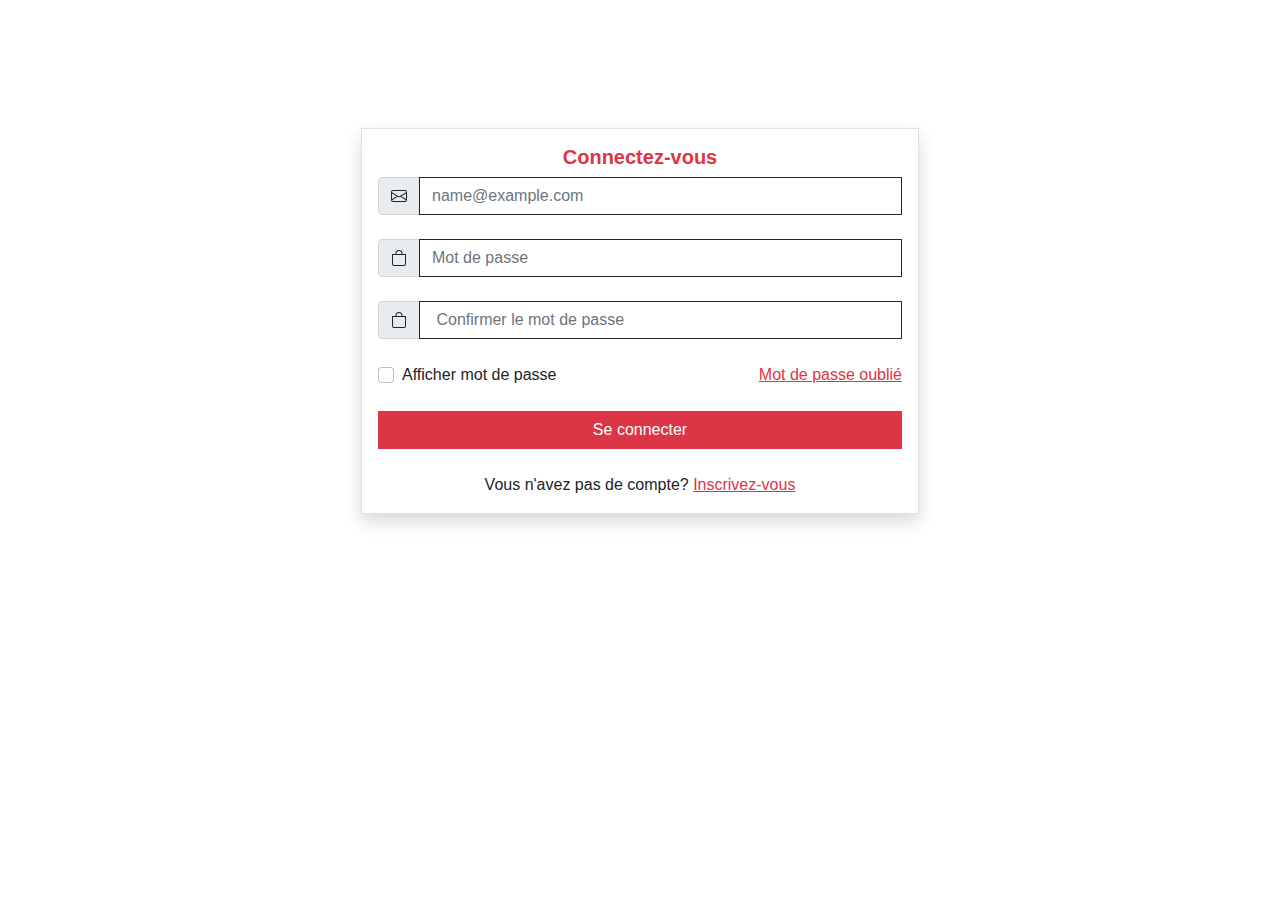
<file: accueil/connection.html>
<!DOCTYPE html>
<html lang="en">
<head>
    <meta charset="UTF-8">
    <meta name="viewport" content="width=device-width, initial-scale=1.0">
    <title>login</title>
    <link rel="stylesheet" href="../vendor/css/bootstrap.min.css">
    <!-- <link rel="stylesheet" href="../vendor/css/bootstrap-map.css"> -->
    <link rel="stylesheet" href="../vendor/css/bootstrap.css">
    <link rel="stylesheet" href="../static/login.css">
</head>
<body>
    <div class="container mon-container">
        <fieldset class="border border rounded-0 p-3 shadow mon-fieldset">
            <h5 class="text-danger mon-titre">Connectez-vous</h5>
        <form action="" method="post" >
            <div class="input-group mb-4">
                <div class="input-group-text"><svg xmlns="http://www.w3.org/2000/svg" width="16" height="16" fill="currentColor" class="bi bi-envelope" viewBox="0 0 16 16">
                    <path d="M0 4a2 2 0 0 1 2-2h12a2 2 0 0 1 2 2v8a2 2 0 0 1-2 2H2a2 2 0 0 1-2-2V4Zm2-1a1 1 0 0 0-1 1v.217l7 4.2 7-4.2V4a1 1 0 0 0-1-1H2Zm13 2.383-4.708 2.825L15 11.105V5.383Zm-.034 6.876-5.64-3.471L8 9.583l-1.326-.795-5.64 3.47A1 1 0 0 0 2 13h12a1 1 0 0 0 .966-.741ZM1 11.105l4.708-2.897L1 5.383v5.722Z"/>
                  </svg></div>
                <input type="email" class="form-control rounded-0 border-dark" id="exampleFormControlInput1" placeholder="name@example.com">
            </div>
            <div class="input-group mb-4">
                <div class="input-group-text"><svg xmlns="http://www.w3.org/2000/svg" width="16" height="16" fill="currentColor" class="bi bi-bag" viewBox="0 0 16 16">
                    <path d="M8 1a2.5 2.5 0 0 1 2.5 2.5V4h-5v-.5A2.5 2.5 0 0 1 8 1zm3.5 3v-.5a3.5 3.5 0 1 0-7 0V4H1v10a2 2 0 0 0 2 2h10a2 2 0 0 0 2-2V4h-3.5zM2 5h12v9a1 1 0 0 1-1 1H3a1 1 0 0 1-1-1V5z"/>
                  </svg></div>
                <input type="password" class="form-control rounded-0 border-dark" id="inputPassword4" placeholder="Mot de passe">
            </div>
            <div class="input-group mb-4">
                <div class="input-group-text"><svg xmlns="http://www.w3.org/2000/svg" width="16" height="16" fill="currentColor" class="bi bi-bag" viewBox="0 0 16 16">
                    <path d="M8 1a2.5 2.5 0 0 1 2.5 2.5V4h-5v-.5A2.5 2.5 0 0 1 8 1zm3.5 3v-.5a3.5 3.5 0 1 0-7 0V4H1v10a2 2 0 0 0 2 2h10a2 2 0 0 0 2-2V4h-3.5zM2 5h12v9a1 1 0 0 1-1 1H3a1 1 0 0 1-1-1V5z"/>
                  </svg></div>
                <input type="password" class="form-control rounded-0 border-dark" id="exampleDropdownFormPassword1" placeholder=" Confirmer le mot de passe">
            </div>
            <div class="flex">
                <div class="form-check mb-4">
                    <input class="form-check-input" type="checkbox" id="autoSizingCheck">
                    <label class="form-check-label" for="autoSizingCheck">
                      Afficher mot de passe
                    </label>
                  </div>
                  <div class="form-check mb-4">
                        <a href="http://" class="link mon-lien text-danger">Mot de passe oublié</a>
                  </div>
            </div>
            <div class="input-group mb-4">
                <input type="submit" class=" form-control rounded-0 btn btn-danger" value="Se connecter">
            </div>
            <!-- <div class="h1 border border-top"></div> -->
            <div class="connection">
                Vous n'avez pas de compte? <a href="inscription.html" class="link text-danger">Inscrivez-vous</a>
            </div>

            
          
        </form>
    </fieldset>
    </div>
    
    
   

    <script src="../vendor/js/bootstrap.min.js"></script>
    <!-- <script src="../vendor/js/bootstrap.bundle.min.js.map"></script> -->
    <script src="../vendor/js/bootstrap.bundle.min.js"></script>
    <script src="../vendor/js/bootstrap.bundle.js"></script>

</body>
</html>
</file>
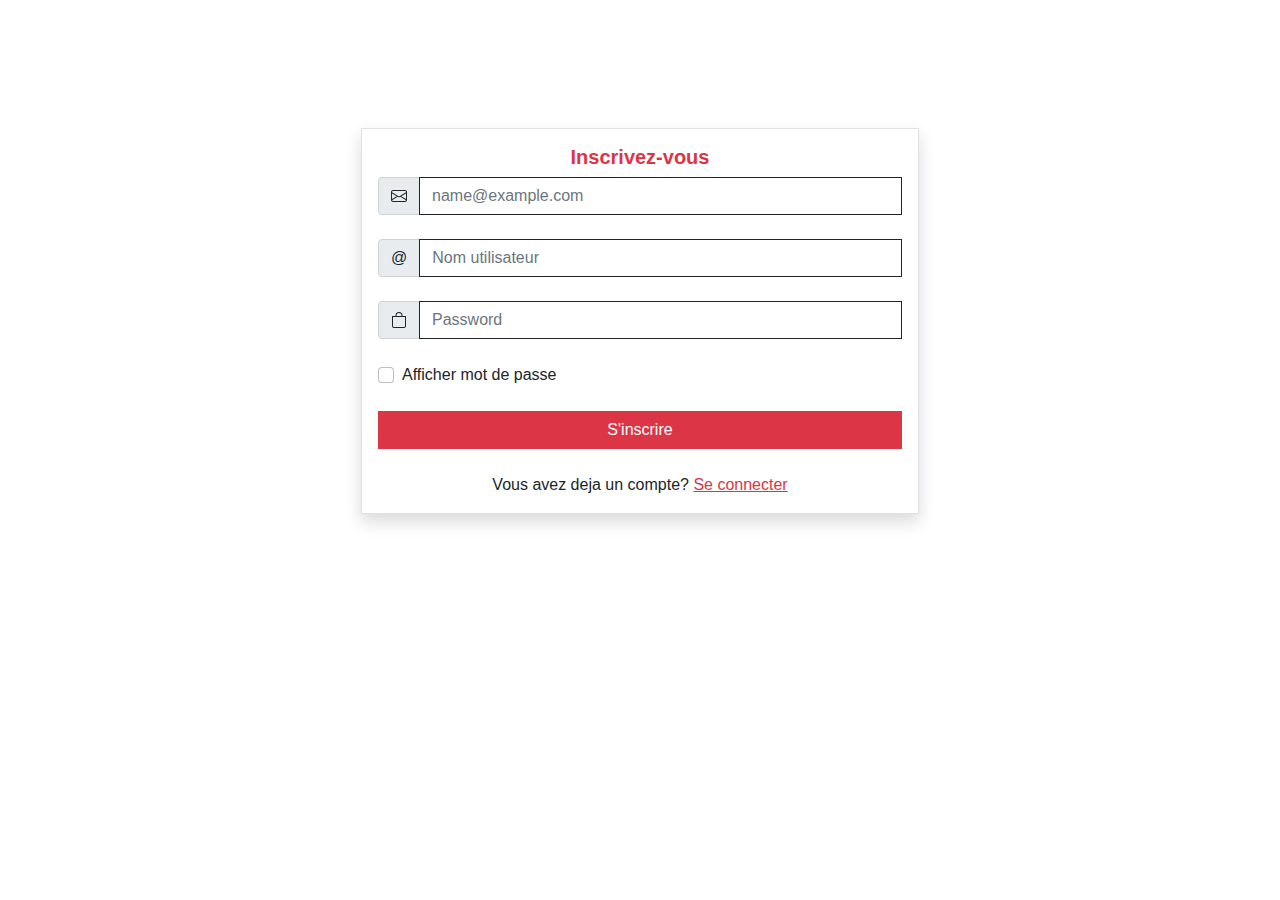
<file: accueil/inscription.html>
<!DOCTYPE html>
<html lang="en">
<head>
    <meta charset="UTF-8">
    <meta name="viewport" content="width=device-width, initial-scale=1.0">
    <title>register</title>
    <link rel="stylesheet" href="../vendor/css/bootstrap.min.css">
    <!-- <link rel="stylesheet" href="../vendor/css/bootstrap-map.css"> -->
    <link rel="stylesheet" href="../vendor/css/bootstrap.css">
    <link rel="stylesheet" href="../static/login.css">
</head>
<body>
    <div class="container mon-container">
        <fieldset class="mon-fieldset border border rounded-0 p-3 shadow">
            <h5 class="text-danger mon-titre">Inscrivez-vous</h5>
        <form action="" method="post" >
            <div class="input-group mb-4">
                <div class="input-group-text"><svg xmlns="http://www.w3.org/2000/svg" width="16" height="16" fill="currentColor" class="bi bi-envelope" viewBox="0 0 16 16">
                    <path d="M0 4a2 2 0 0 1 2-2h12a2 2 0 0 1 2 2v8a2 2 0 0 1-2 2H2a2 2 0 0 1-2-2V4Zm2-1a1 1 0 0 0-1 1v.217l7 4.2 7-4.2V4a1 1 0 0 0-1-1H2Zm13 2.383-4.708 2.825L15 11.105V5.383Zm-.034 6.876-5.64-3.471L8 9.583l-1.326-.795-5.64 3.47A1 1 0 0 0 2 13h12a1 1 0 0 0 .966-.741ZM1 11.105l4.708-2.897L1 5.383v5.722Z"/>
                  </svg></div>
                <input type="email" class="form-control rounded-0 border-dark" id="exampleFormControlInput1" placeholder="name@example.com">
            </div>
            <div class="input-group mb-4">
                <div class="input-group-text">@</div>
                <input type="text" class="form-control rounded-0 border-dark" placeholder="Nom utilisateur" aria-label="First name">
            </div>
            <div class="input-group mb-4">
                <div class="input-group-text"><svg xmlns="http://www.w3.org/2000/svg" width="16" height="16" fill="currentColor" class="bi bi-bag" viewBox="0 0 16 16">
                    <path d="M8 1a2.5 2.5 0 0 1 2.5 2.5V4h-5v-.5A2.5 2.5 0 0 1 8 1zm3.5 3v-.5a3.5 3.5 0 1 0-7 0V4H1v10a2 2 0 0 0 2 2h10a2 2 0 0 0 2-2V4h-3.5zM2 5h12v9a1 1 0 0 1-1 1H3a1 1 0 0 1-1-1V5z"/>
                  </svg></div>
                <input type="password" class="form-control rounded-0 border-dark" id="inputPassword4" placeholder="Password">
            </div>
            <div class="form-check mb-4">
                <input class="form-check-input" type="checkbox" id="autoSizingCheck">
                <label class="form-check-label" for="autoSizingCheck">
                  Afficher mot de passe
                </label>
              </div>
            <div class="input-group mb-4">
                <input type="submit" class=" form-control rounded-0 btn btn-danger" value="S'inscrire">
            </div>
            <!-- <div class="h1 border border-top"></div> -->
            <div class="connection">
                Vous avez deja un compte? <a href="connection.html" class=" link text-danger">Se connecter</a>
            </div>

            
          
        </form>
    </fieldset>
    </div>
    
    
   

    <script src="../vendor/js/bootstrap.min.js"></script>
    <!-- <script src="../vendor/js/bootstrap.bundle.min.js.map"></script> -->
    <script src="../vendor/js/bootstrap.bundle.min.js"></script>
    <script src="../vendor/js/bootstrap.bundle.js"></script>

</body>
</html>
</file>
<file: static/login.css>
* {
    margin: 0;
    padding: 0;
    font-family: 'Montserrat', sans-serif;
}
.my-row {
    display: flex;
    flex-direction: column;
}
.mon-fieldset {
    width: 50%; 
}
.mon-container {
    /* border: 1px solid; */
    display: flex;
    justify-content: center;
    align-items: center;
    margin-top: 10%;
}
.mon-titre {
    text-align: center;
    font-family: 'Montserrat', sans-serif;
    font-weight: 800;
}
.connection {
    text-align: center;
}
.form-check-label {
    cursor: pointer;
}
.flex {
    display: flex;
    justify-content: space-between;
}
.mon-lien {
    font-weight: 400;
    font-family: 'Nunito', sans-serif;
}

@media screen and (min-width : 327px) and (max-width : 974px) {
    .mon-fieldset {
        width: 90%;
    }
}
</file>
